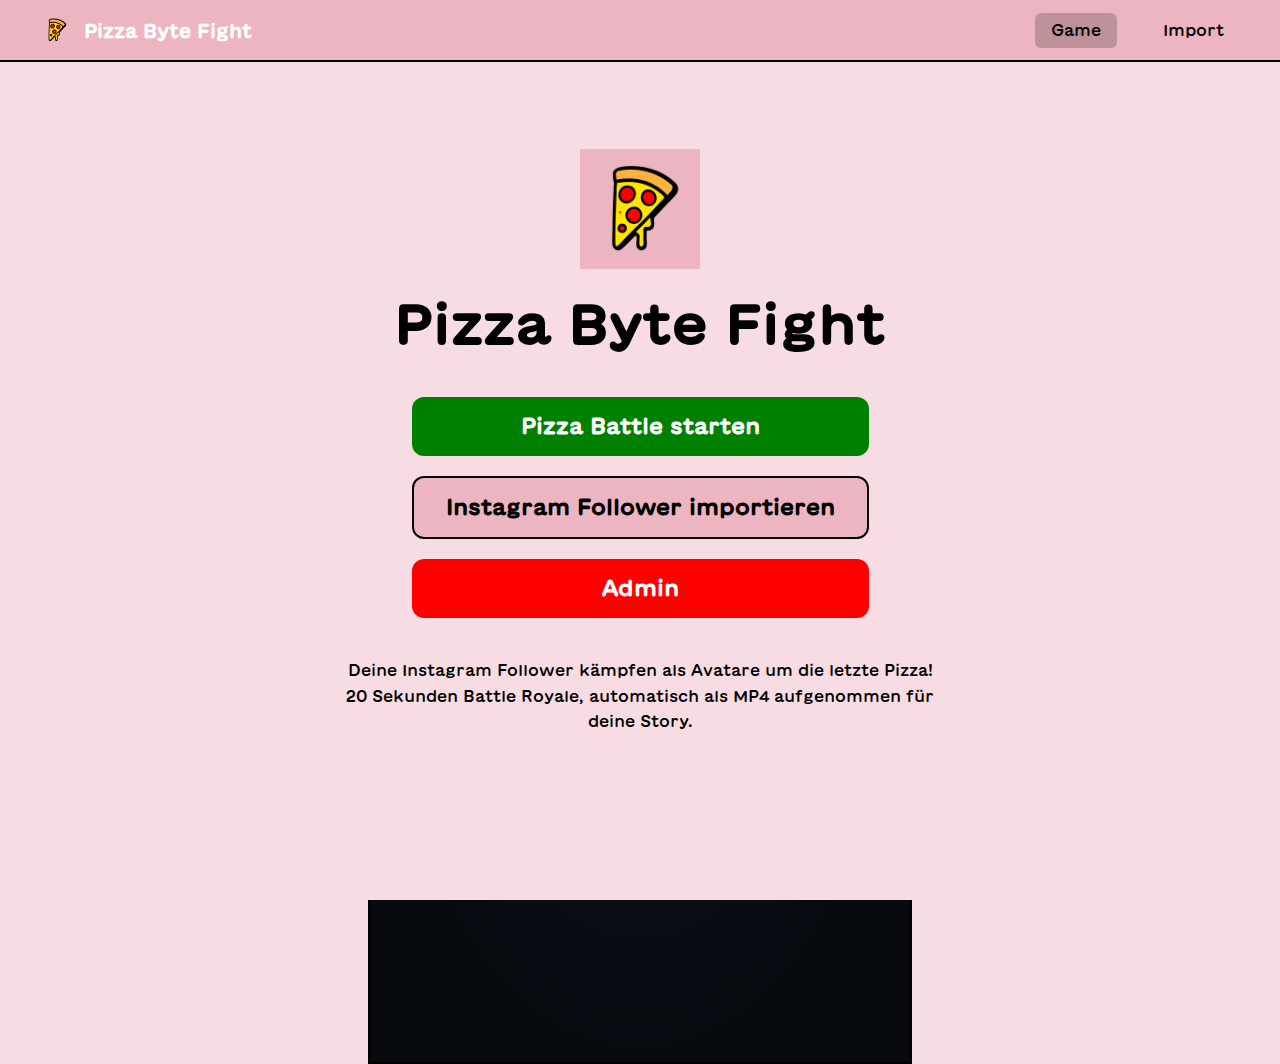
<file: index.html>
<!DOCTYPE html>
<html lang="de">

<head>
    <meta charset="utf-8" />
    <title>PIZZA BYTE FIGHT</title>
    <meta name="viewport" content="width=device-width,initial-scale=1" />

    <!-- External Stylesheets -->
    <link rel="stylesheet" href="./css/main.css">
</head>

<body>
    <!-- Navigation Bar -->
    <nav class="navbar">
        <div class="nav-container">
            <div class="nav-brand">
                <img src="./Logo_pizzabytefight.png" alt="Pizza Byte Fight Logo" class="nav-logo">
                <span class="nav-title">Pizza Byte Fight</span>
            </div>
            <div class="nav-links">
                <a href="index.html" class="nav-link active">Game</a>
                <a href="import.html" class="nav-link">Import</a>
            </div>
        </div>
    </nav>

    <!-- Main Menu Overlay -->
    <div id="main-menu">
        <div class="logo-title">
            <img src="./Logo_pizzabytefight.png" width="150" alt="Pizza Byte Fight Logo" class="main-logo">
            <h1>Pizza Byte Fight</h1>
        </div>
        <div class="button-container">
            <button id="startFightBtn">Pizza Battle starten</button>
            <button id="importBtn">Instagram Follower importieren</button>
            <button id="adminBtn" class="admin-btn">Admin</button>
        </div>
        <p>
            Deine Instagram Follower kämpfen als Avatare um die letzte Pizza!<br>
            20 Sekunden Battle Royale, automatisch als MP4 aufgenommen für deine Story.
        </p>
    </div>

    <!-- Game Canvas - Instagram Reel format (1080x1920) -->
    <canvas id="game" width="1080" height="1920"></canvas>

    <!-- Game UI Overlay -->
    <div id="ui">
        <div class="board" id="board">
            <h3>Live Ranking (Pizza Eaten)</h3>
            <ol id="rank"></ol>
        </div>
    </div>

    <!-- External JavaScript Modules -->
    <script type="module" src="./js/app.js"></script>
</body>

</html>
</file>
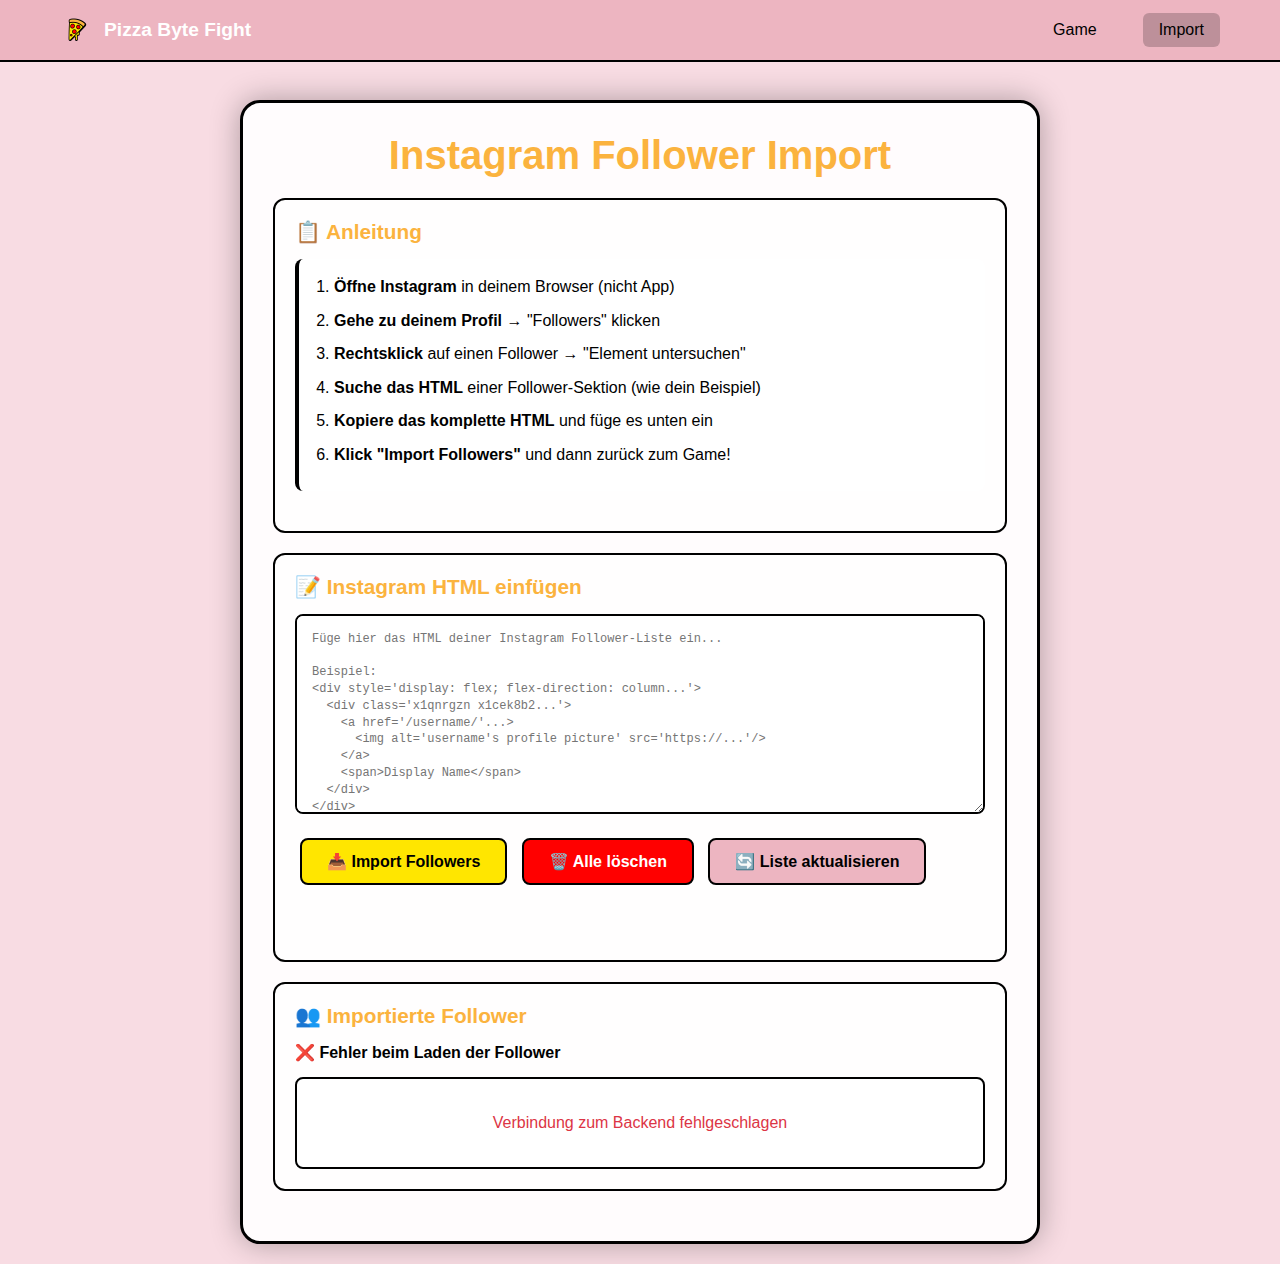
<file: import.html>
<!DOCTYPE html>
<html lang="de">

<head>
    <meta charset="UTF-8">
    <meta name="viewport" content="width=device-width, initial-scale=1.0">
    <title>Instagram Follower Import - Pizza Byte Fight</title>
    <link rel="stylesheet" href="./css/main.css">
    <style>
        * {
            margin: 0;
            padding: 0;
            box-sizing: border-box;
        }

        body {
            font-family: 'Segoe UI', Tahoma, Geneva, Verdana, sans-serif;
            background: #f8dce3;
            /* Main background color */
            min-height: 100vh;
            padding: 20px;
            color: #000000;
            /* Standard text color */
        }

        .container {
            max-width: 800px;
            margin: 0 auto;
            background: rgba(255, 255, 255, 0.9);
            padding: 30px;
            border-radius: 20px;
            border: 3px solid #000000;
            box-shadow: 0 0 30px rgba(0, 0, 0, 0.3);
        }

        h1 {
            text-align: center;
            font-size: 2.5em;
            margin-bottom: 20px;
            color: #fbb33e;
            /* Headline color with stroke */
        }

        .section {
            background: rgba(255, 255, 255, 0.5);
            padding: 20px;
            border-radius: 12px;
            margin-bottom: 20px;
            border: 2px solid #000000;
        }

        .section h2 {
            color: #fbb33e;
            /* Headline color with stroke */
            margin-bottom: 15px;
            font-size: 1.3em;
        }

        .instructions {
            background: rgba(255, 255, 255, 0.7);
            padding: 15px;
            border-radius: 8px;
            border-left: 4px solid #000000;
            margin-bottom: 20px;
            color: #000000;
        }

        .instructions ol {
            margin-left: 20px;
            line-height: 1.6;
        }

        .instructions li {
            margin-bottom: 8px;
        }

        #follower-html {
            width: 100%;
            height: 200px;
            background: #ffffff;
            color: #000000;
            border: 2px solid #000000;
            padding: 15px;
            border-radius: 8px;
            resize: vertical;
            font-family: 'Courier New', monospace;
            font-size: 12px;
            line-height: 1.4;
        }

        #follower-html:focus {
            border-color: #fbb33e;
            outline: none;
        }

        .btn {
            background: #ffe600;
            /* Primary button background */
            color: #000000;
            /* Text on primary button */
            border: 2px solid #000000;
            padding: 12px 25px;
            font-size: 1em;
            font-weight: bold;
            border-radius: 8px;
            cursor: pointer;
            margin: 5px;
            transition: all 0.3s ease;
        }

        .btn:hover:not(:disabled) {
            transform: translateY(-2px);
        }

        .btn:disabled {
            opacity: 0.6;
            cursor: not-allowed;
        }

        .btn-danger {
            background: #ff0000;
            /* Danger button background */
            color: #ffffff;
            /* Text on secondary button */
        }

        .btn-secondary {
            background: #edb5c1;
            /* Secondary button background */
            color: #000000;
            /* Text on secondary button */
        }

        .btn-success {
            background: green;
            /* Success button background */
            color: #ffffff;
            /* Text on secondary button */
        }

        #import-status {
            margin: 15px 0;
            padding: 10px;
            border-radius: 6px;
            min-height: 20px;
            font-weight: bold;
        }

        .status-success {
            background: rgba(0, 128, 0, 0.2);
            border: 2px solid green;
            color: green;
        }

        .status-error {
            background: rgba(255, 0, 0, 0.2);
            border: 2px solid #ff0000;
            color: #ff0000;
        }

        .status-loading {
            background: rgba(255, 230, 0, 0.2);
            border: 2px solid #ffe600;
            color: #000000;
        }

        .follower-list {
            max-height: 300px;
            overflow-y: auto;
            background: #ffffff;
            border-radius: 8px;
            padding: 15px;
            border: 2px solid #000000;
        }

        .follower-item {
            display: flex;
            align-items: center;
            padding: 8px;
            border-bottom: 1px solid #000000;
            font-size: 14px;
        }

        .follower-item:last-child {
            border-bottom: none;
        }

        .follower-avatar {
            width: 32px;
            height: 32px;
            border-radius: 50%;
            margin-right: 10px;
            object-fit: cover;
            border: 1px solid #000000;
        }

        .follower-info {
            flex: 1;
        }

        .follower-username {
            font-weight: bold;
            color: #fbb33e;
            /* Headline color with subtle stroke */
        }

        .follower-displayname {
            color: #000000;
            font-size: 12px;
        }

        .back-btn {
            position: fixed;
            top: 20px;
            left: 20px;
            background: #ff0000;
            /* Secondary button background */
            color: #ffffff;
            /* Text on secondary button */
            border: 2px solid #000000;
            padding: 10px 15px;
            border-radius: 8px;
            cursor: pointer;
            text-decoration: none;
            display: inline-block;
            transition: all 0.3s ease;
        }

        .back-btn:hover {
            transform: translateY(-1px);
        }
    </style>
</head>

<body>
    <!-- Navigation Bar -->
    <nav class="navbar">
        <div class="nav-container">
            <div class="nav-brand">
                <img src="./Logo_pizzabytefight.png" alt="Pizza Byte Fight Logo" class="nav-logo">
                <span class="nav-title">Pizza Byte Fight</span>
            </div>
            <div class="nav-links">
                <a href="index.html" class="nav-link">Game</a>
                <a href="import.html" class="nav-link active">Import</a>
            </div>
        </div>
    </nav>

    <div class="container" style="margin-top: 80px;">
        <h1>Instagram Follower Import</h1>

        <div class="section">
            <h2>📋 Anleitung</h2>
            <div class="instructions">
                <ol>
                    <li><strong>Öffne Instagram</strong> in deinem Browser (nicht App)</li>
                    <li><strong>Gehe zu deinem Profil</strong> → "Followers" klicken</li>
                    <li><strong>Rechtsklick</strong> auf einen Follower → "Element untersuchen"</li>
                    <li><strong>Suche das HTML</strong> einer Follower-Sektion (wie dein Beispiel)</li>
                    <li><strong>Kopiere das komplette HTML</strong> und füge es unten ein</li>
                    <li><strong>Klick "Import Followers"</strong> und dann zurück zum Game!</li>
                </ol>
            </div>
        </div>

        <div class="section">
            <h2>📝 Instagram HTML einfügen</h2>
            <textarea id="follower-html" placeholder="Füge hier das HTML deiner Instagram Follower-Liste ein...

Beispiel:
<div style='display: flex; flex-direction: column...'>
  <div class='x1qnrgzn x1cek8b2...'>
    <a href='/username/'...>
      <img alt='username's profile picture' src='https://...'/>
    </a>
    <span>Display Name</span>
  </div>
</div>"></textarea>

            <div style="margin-top: 15px;">
                <button class="btn" id="import-btn">📥 Import Followers</button>
                <button class="btn btn-danger" id="clear-btn">🗑️ Alle löschen</button>
                <button class="btn btn-secondary" id="refresh-btn">🔄 Liste aktualisieren</button>
            </div>

            <div id="import-status"></div>
        </div>

        <div class="section">
            <h2>👥 Importierte Follower</h2>
            <div id="follower-count" style="margin-bottom: 15px; font-weight: bold;">
                Lade Follower-Liste...
            </div>
            <div id="follower-list" class="follower-list">
                <div style="text-align: center; color: #666; padding: 20px;">
                    Noch keine Follower importiert
                </div>
            </div>
        </div>
    </div>

    <script>
        // ====== DOM ELEMENTS ======
        const followerHtml = document.getElementById('follower-html');
        const importBtn = document.getElementById('import-btn');
        const clearBtn = document.getElementById('clear-btn');
        const refreshBtn = document.getElementById('refresh-btn');
        const statusDiv = document.getElementById('import-status');
        const followerList = document.getElementById('follower-list');
        const followerCount = document.getElementById('follower-count');

        // ====== UTILITY FUNCTIONS ======
        function showStatus(message, type = 'info') {
            statusDiv.innerHTML = message;
            statusDiv.className = '';
            if (type === 'success') statusDiv.classList.add('status-success');
            else if (type === 'error') statusDiv.classList.add('status-error');
            else if (type === 'loading') statusDiv.classList.add('status-loading');
        }

        // ====== LOAD FOLLOWERS ======
        async function loadFollowers() {
            try {
                const response = await fetch('http://localhost:4000/api/import/followers');
                const followers = await response.json();

                followerCount.innerHTML = `📊 ${followers.length} Follower importiert`;

                if (followers.length === 0) {
                    followerList.innerHTML = `
                        <div style="text-align: center; color: #666; padding: 20px;">
                            Noch keine Follower importiert
                        </div>
                    `;
                } else {
                    followerList.innerHTML = followers.map(f => `
                        <div class="follower-item">
                            <img class="follower-avatar" 
                                 src="${f.avatarUrl || 'https://i.pravatar.cc/64?u=' + f.username}" 
                                 alt="${f.username}"
                                 onerror="this.src='https://i.pravatar.cc/64?u=${f.username}'">
                            <div class="follower-info">
                                <div class="follower-username">@${f.username}</div>
                                <div class="follower-displayname">${f.displayName || f.username}</div>
                            </div>
                        </div>
                    `).join('');
                }
            } catch (error) {
                followerCount.innerHTML = '❌ Fehler beim Laden der Follower';
                followerList.innerHTML = `
                    <div style="text-align: center; color: #dc3545; padding: 20px;">
                        Verbindung zum Backend fehlgeschlagen
                    </div>
                `;
            }
        }

        // ====== IMPORT FOLLOWERS ======
        importBtn.addEventListener('click', async () => {
            const html = followerHtml.value.trim();
            if (!html) {
                showStatus('❌ Bitte füge zuerst HTML ein', 'error');
                return;
            }

            showStatus('🔄 Importiere Follower...', 'loading');
            importBtn.disabled = true;

            try {
                const response = await fetch('http://localhost:4000/api/import/instagram-followers', {
                    method: 'POST',
                    headers: { 'Content-Type': 'application/json' },
                    body: JSON.stringify({ html })
                });

                const result = await response.json();

                if (response.ok) {
                    showStatus(`✅ Erfolgreich ${result.saved}/${result.parsed} Follower importiert!`, 'success');
                    followerHtml.value = '';
                    await loadFollowers(); // Refresh list
                } else {
                    showStatus(`❌ Fehler: ${result.error}`, 'error');
                }
            } catch (error) {
                showStatus(`❌ Netzwerk-Fehler: ${error.message}`, 'error');
            } finally {
                importBtn.disabled = false;
            }
        });

        // ====== CLEAR FOLLOWERS ======
        clearBtn.addEventListener('click', async () => {
            if (!confirm('Wirklich alle importierten Follower löschen?')) return;

            showStatus('🔄 Lösche alle Follower...', 'loading');

            try {
                const response = await fetch('http://localhost:4000/api/import/followers', {
                    method: 'DELETE'
                });

                const result = await response.json();
                if (response.ok) {
                    showStatus(`✅ ${result.message}`, 'success');
                    await loadFollowers(); // Refresh list
                } else {
                    showStatus('❌ Fehler beim Löschen der Follower', 'error');
                }
            } catch (error) {
                showStatus(`❌ Fehler: ${error.message}`, 'error');
            }
        });

        // ====== REFRESH LIST ======
        refreshBtn.addEventListener('click', loadFollowers);

        // ====== INITIALIZE ======
        loadFollowers();

        // Auto-refresh every 30 seconds
        setInterval(loadFollowers, 30000);
    </script>
</body>

</html>
</file>
<file: css/main.css>
/**
 * Pizza Byte Fight - Main Stylesheet
 * Contains all styling for the Pizza Battle Royale game interface
 * Color Palette:
 * - #000000: Standard text and text on primary buttons
 * - #ffffff: Text on secondary buttons and different backgrounds
 * - #ffe600: Primary button background
 * - #edb5c1: Main background color
 * - #fbb33e: Navigation background and headlines (with 4px black stroke)
 * - #ff0000: Secondary/danger button background
 * - green: Success/confirm buttons
 */

/* Custom Font Definition - GT Maru Medium for game UI */
@font-face {
    font-family: "GT Maru Medium";
    src: url("../fonts/GT-Maru-Medium.woff2") format("woff2"),
        url("../fonts/GT-Maru-Medium.woff") format("woff"),
        url("../fonts/GT-Maru-Medium.ttf") format("truetype");
    font-weight: 500;
    font-style: normal;
    font-display: swap;
}

/* Base Layout - New color scheme */
html,
body {
    margin: 0;
    background: #f8dce3;
    /* Main background color */
    color: #000000;
    /* Standard text color */
    font-family: GT Maru Medium, system-ui, sans-serif;
}

/* Navigation Bar */
.navbar {
    position: fixed;
    top: 0;
    left: 0;
    right: 0;
    background: #edb5c1;
    /* Navigation background color */
    z-index: 100;
    border-bottom: 2px solid #000000;
}

.nav-container {
    max-width: 1200px;
    margin: 0 auto;
    display: flex;
    justify-content: space-between;
    align-items: center;
    padding: 0 20px;
    height: 60px;
}

.nav-brand {
    display: flex;
    align-items: center;
    gap: 12px;
}

.nav-logo {
    width: 32px;
    height: 32px;
    object-fit: contain;
}

.nav-title {
    font-size: 1.2em;
    font-weight: bold;
    color: #ffffff;
    /* Title with black stroke effect */
}

.nav-links {
    display: flex;
    gap: 30px;
}

.nav-link {
    color: #000000;
    text-decoration: none;
    padding: 8px 16px;
    border-radius: 6px;
    transition: all 0.3s ease;
    font-weight: 500;
}

.nav-link:hover {
    background: rgba(0, 0, 0, 0.1);
}

.nav-link.active {
    background: rgba(0, 0, 0, 0.2);
}

/* Game Canvas - Instagram Reel format (9:16) scaled for desktop view */
canvas {
    display: block;
    margin: 0 auto;
    position: relative;
    top: 100px;
    width: 540px;
    /* 9:16 scaled down for desktop viewing */
    height: 960px;
    background: radial-gradient(ellipse at center, #101722 0%, #070a0f 70%);
    border: 2px solid #000000;
}

/* UI Overlay Container - Absolute positioned overlay for game HUD */
#ui {
    position: absolute;
    inset: 0;
    pointer-events: none;
    /* Allow canvas interaction underneath */
}

/* Timer Display - Large timer shown during game */
.timer {
    font-size: 40px;
    color: #000000;
}

/* Subtitle Text - Smaller descriptive text */
.subtitle {
    font-size: 14px;
    opacity: .85;
    color: #000000;
}

/* Live Ranking Board - Top-right positioning with backdrop blur */
.board {
    position: absolute;
    display: none;
    right: 24px;
    top: 80px;
    /* Adjusted for new navigation height */
    background: rgba(255, 255, 255, 0.9);
    padding: 12px 14px;
    border-radius: 12px;
    max-width: 360px;
    border: 2px solid #000000;
}

.board h3 {
    margin: 0 0 8px 0;
    font-size: 18px;
    color: #000000;
}

.board ol {
    margin: 0;
    padding-left: 16px;
    font-size: 16px;
    line-height: 1.4;
    max-height: 280px;
    overflow: auto;
    /* Scrollable if many players */
    color: #000000;
}

/* Status Badge - Small indicator badges */
.badge {
    display: inline-block;
    margin-left: 8px;
    font-size: 11px;
    opacity: .75;
    color: #000000;
}

/* Main Menu Overlay - Full-screen menu with centered content */
#main-menu {
    position: absolute;
    top: 0;
    left: 0;
    width: 100%;
    height: 100%;
    background: #f8dce3;
    /* Semi-transparent background color */
    z-index: 20;
    display: flex;
    flex-direction: column;
    align-items: center;
    justify-content: center;
}

/* Logo and Title Container */
.logo-title {
    display: flex;
    flex-direction: column;
    align-items: center;
    margin-bottom: 40px;
}

/* Main Logo */
.main-logo {
    width: 120px;
    height: 120px;
    object-fit: contain;
    margin-bottom: 20px;
}

/* Main Menu Title - Headlines with 4px black stroke */
#main-menu h1 {
    font-size: 3.5em;
    color: #000000;
    /* Headline color */
    margin: 0;
    text-align: center;
}

/* Menu Button Container */
#main-menu .button-container {
    display: flex;
    flex-direction: column;
    gap: 20px;
}

/* Menu Buttons - New color scheme */
#main-menu button {
    font-size: 22px;
    padding: 16px 32px;
    border: none;
    border-radius: 12px;
    cursor: pointer;
    transition: transform 0.3s;
    font-family: inherit;
    font-weight: bold;
}

/* Start Game Button - Primary button */
#startFightBtn {
    background: green;
    /* Primary button background */
    color: #ffffff;
    /* Text on primary button */
    border: 2px solid #000000;
}

/* Import Button - Secondary button */
#importBtn {
    font-size: 20px;
    padding: 12px 24px;
    background: #edb5c1;
    /* Secondary button background */
    color: #000000;
    /* Text on secondary button */
    border: 2px solid #000000 !important;
}

/* Admin Button - Danger button */
.admin-btn {
    font-size: 20px;
    padding: 12px 24px;
    background: #ff0000;
    /* Secondary button background */
    color: #ffffff;
    /* Text on secondary button */
    border: 2px solid #000000;
}

.admin-btn:hover {
    opacity: 1;
}

/* Button Hover Effect - Slight upward movement */
#main-menu button:hover {
    transform: translateY(-2px);
}

/* Menu Description Text */
#main-menu p {
    margin-top: 40px;
    color: #000000;
    /* Standard text color */
    text-align: center;
    max-width: 600px;
    line-height: 1.6;
}
</file>
